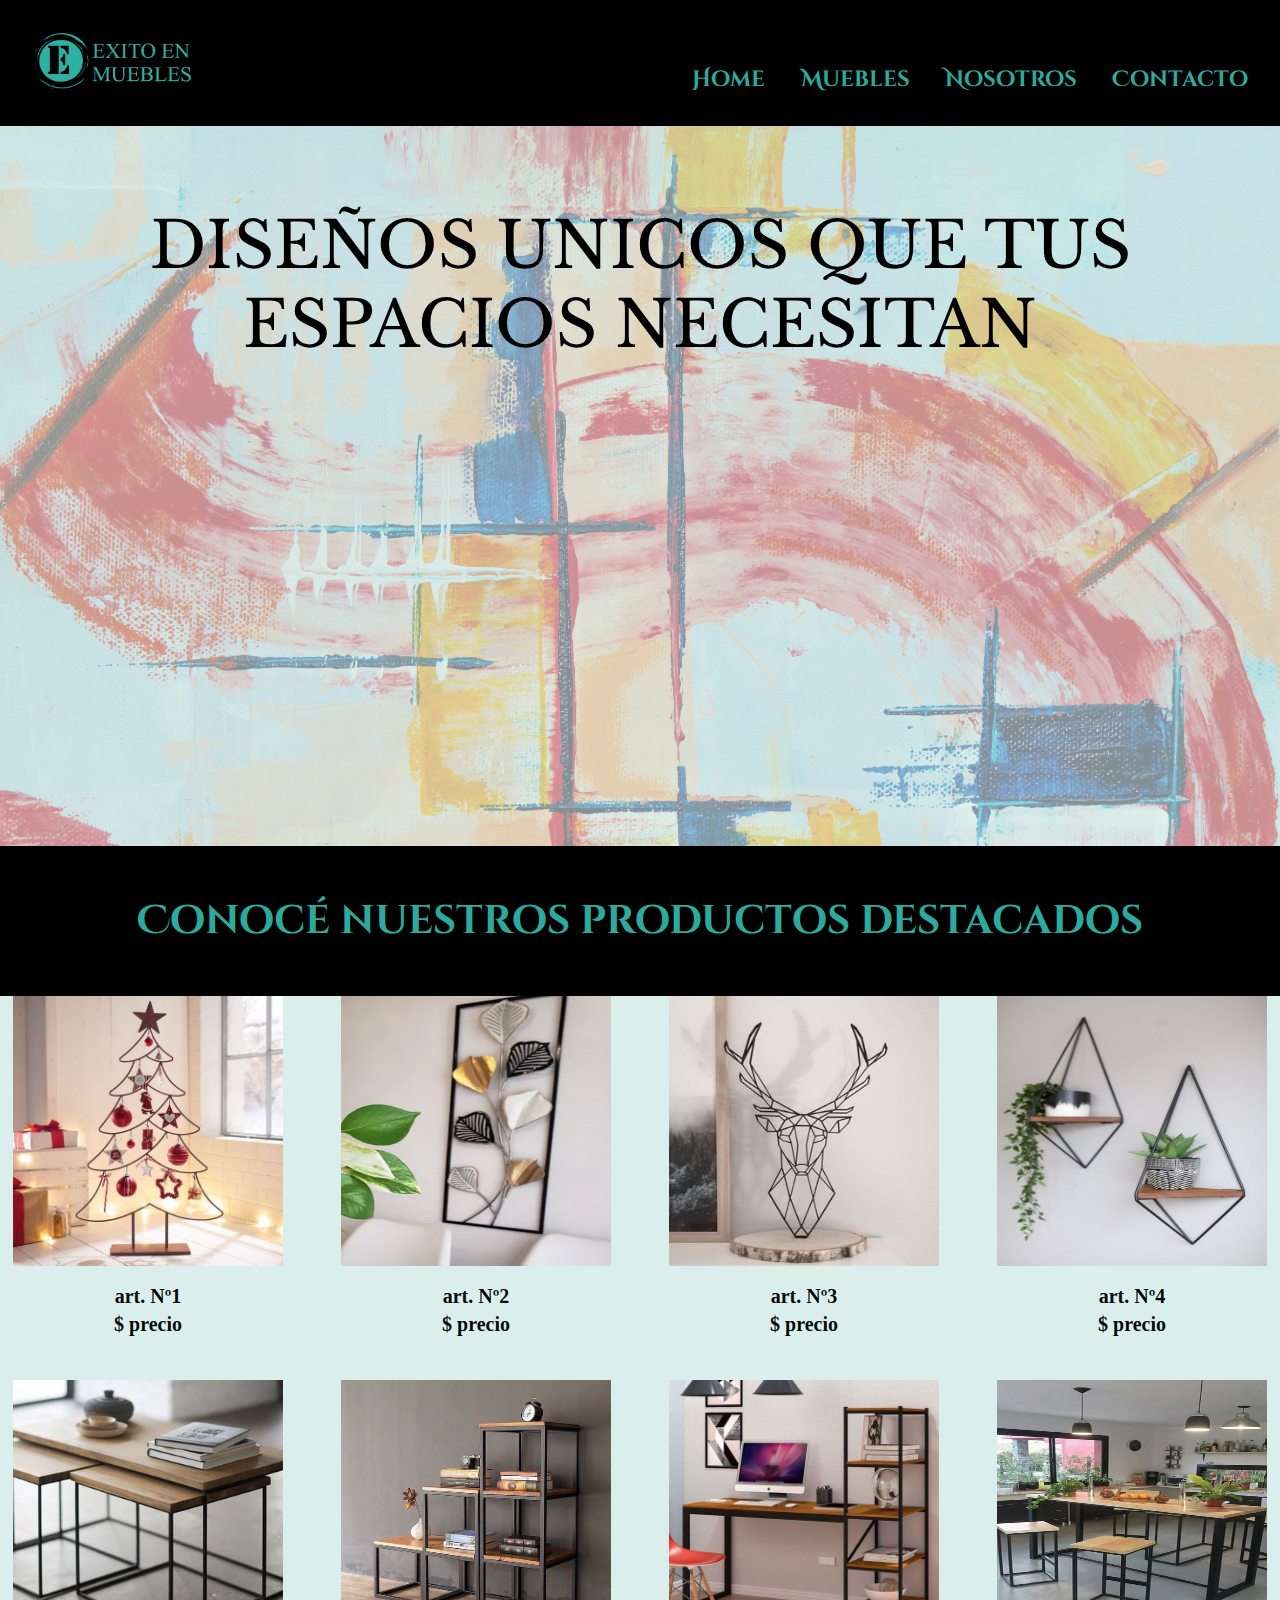
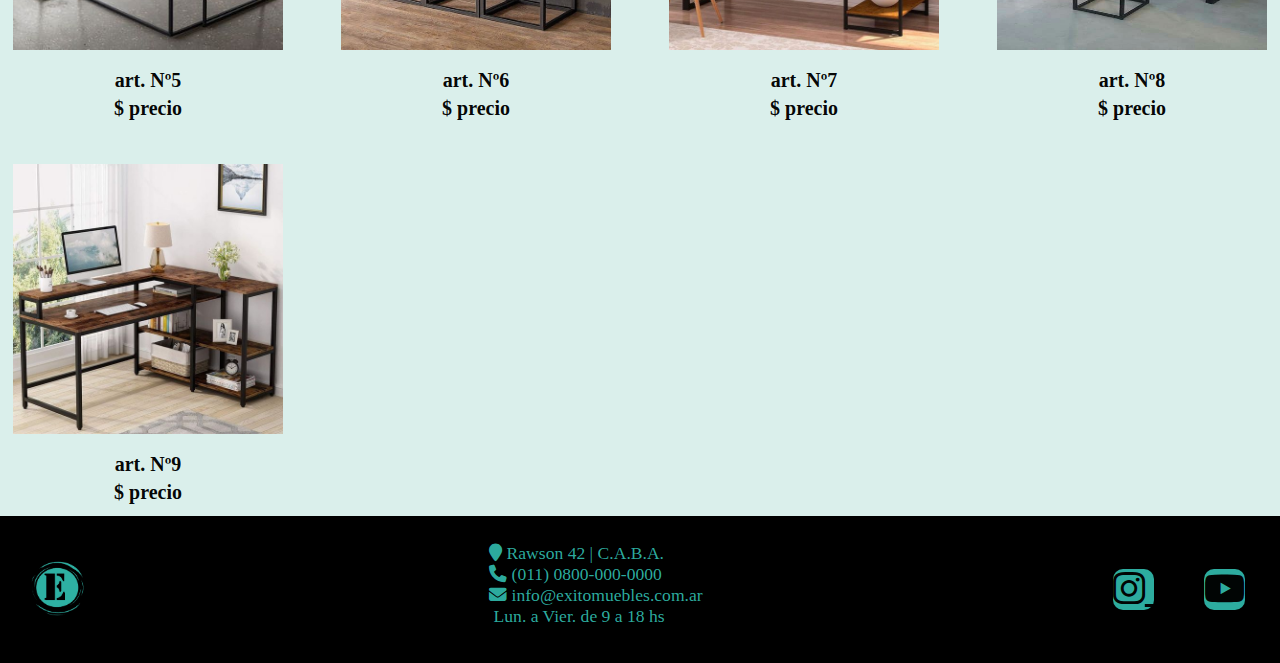
<file: index.html>
<!DOCTYPE html>
<html lang="en">
  <head>
    <meta charset="UTF-8" />
    <meta name="viewport" content="width=device-width, initial-scale=1.0" />
   
    <link rel="preconnect" href="https://fonts.googleapis.com" />
    <link rel="preconnect" href="https://fonts.gstatic.com" crossorigin />
   

    <!--favicon-->
    <link rel="icon" href="img/LogoRos.png" />
    <!--iconos redes -->
    <link
      rel="stylesheet"
      href="https://cdnjs.cloudflare.com/ajax/libs/font-awesome/6.1.0/css/all.min.css"
    />

    <!--fuente-->
    <link
      href="https://fonts.googleapis.com/css2?family=Libre+Caslon+Text:ital,wght@0,400;0,700;1,400&display=swap"
      rel="stylesheet"
    />
    <link
      href="https://fonts.googleapis.com/css2?family=Cinzel+Decorative&family=Libre+Caslon+Text:ital,wght@0,400;0,700;1,400&family=Vollkorn+SC:wght@900&display=swap"
      rel="stylesheet"
    />
    <link
      href="https://fonts.googleapis.com/css2?family=Libre+Baskerville:ital,wght@0,400;0,700;1,400&display=swap"
      rel="stylesheet"
    />
    <!--icono de hamburg -->
    <link
      rel="stylesheet"
      href="https://cdn.jsdelivr.net/npm/bootstrap-icons@1.11.3/font/bootstrap-icons.min.css"
    />

    <!--CSS-->
    <link rel="stylesheet" href="css/estyle.css" />
    
    <title>HomeExitoMuebles</title>
  </head>
  <body>
    <header class="header">
      <div class="header_logo">
        <img src="./img/LogoRos.jpg" alt="logo" />
      </div>

      <!--boton de abrir menu desplegable-->
      <button id="abrir" class="abrir-menu"><i class="bi bi-list"></i></button>
      <nav class="nav" id="nav">
        <!--lista desplegable de 4 secciones-->

        <!--botn de cerrar menu desplegable-->

        <button class="cerrar-menu" id="cerrar">
          <i class="bi bi-x-square"></i>
        </button>
        <ul class="nav-list">
          <li><a href="index.html" target="_blank"> Home </a></li>
                   <li><a href="pages/muebles.html"> Muebles</a></li>
          <li><a href="pages/nosotros.html"> Nosotros</a></li>
          <li><a href="pages/contacto.html"> Contacto</a></li>
        </ul>
      </nav>
    </header>

    <main>
      <div class="main_titulo">
        <p>DISEÑOS UNICOS QUE TUS ESPACIOS NECESITAN</p>
        <img src="./img/exito.jpg" alt="logo" />
      </div>

      <h2>Conocé nuestros productos destacados</h2>

      <!--imagenes de productos destacados-->
     
        
        <div  class="main_galeria">

          <div class="main_galeria_card">
            <img src="./img/indexNav.jpg" alt="Imagen " />
            <p>art. Nº1</p>
            <p>$ precio</p>
          </div>

          <div class="main_galeria_card">
            <img src="./img/indexDec.png" alt="Imagen " />
            <p>art. Nº2</p>
            <p>$ precio</p>
          </div>

          <div class="main_galeria_card">
            <img src="./img/deco.jpg" alt="Imagen" />
            <p>art. Nº3</p>
            <p>$ precio</p>
          </div>

          <div class="main_galeria_card">
            <img src="./img/repisas1(1).jpg" alt="Imagen" />
            <p>art. Nº4</p>
            <p>$ precio</p>
          </div>

          <div class="main_galeria_card">
            <img src="./img/mesita(1).jpg" alt="Imagen" />
            <p>art. Nº5</p>
            <p>$ precio</p>
          </div>

          <div class="main_galeria_card">
            <img src="./img/org1(5).jpg" alt="Imagen" />
            <p>art. Nº6</p>
            <p>$ precio</p>
          </div>

          <div class="main_galeria_card">
            <img src="./img/escritorios(1).jpg" alt="Imagen" />
            <p>art. Nº7</p>
            <p>$ precio</p>
          </div>

          <div class="main_galeria_card">
            <img src="./img/mesa1(5).jpg" alt="Imagen" />
            <p>art. Nº8</p>
            <p>$ precio</p>
          </div>

          <div class="main_galeria_card">
            <img src="./img/escritorios(2).jpg" alt="escritorio"/>
            <p>art. Nº9</p>
            <p>$ precio</p>
          </div>
        
      </div>
    </main>

   
    <footer class="footer">
      <!--logo-->
      <div class="footer_logo">
        <img src="./img/LogoCat.jpg" alt="logo" />
      </div>

      <div class="footer_data">
        <div><i class="fa fa-map-marker"></i> Rawson 42 | C.A.B.A.</div>
        <div><i class="fa fa-phone"></i> (011) 0800-000-0000</div>
        <div><i class="fa fa-envelope"></i> info@exitomuebles.com.ar</div>
        <div><i class="fa fa-clock-o"></i> Lun. a Vier. de 9 a 18 hs</div>
      </div>

      <div class="footer_iconos">
        <a href="https://www.instagram.com" target="_blank">
          <i class="boton-red-social fab fa-instagram"></i>
        </a>

        <a href="https://www.youtube.com" target="_blank">
          <i class="boton-red-social fab fa-youtube"></i>
        </a>
      </div>
    </footer>
    <script src="./js/main.js"></script>
  </body>
</html>
</file>
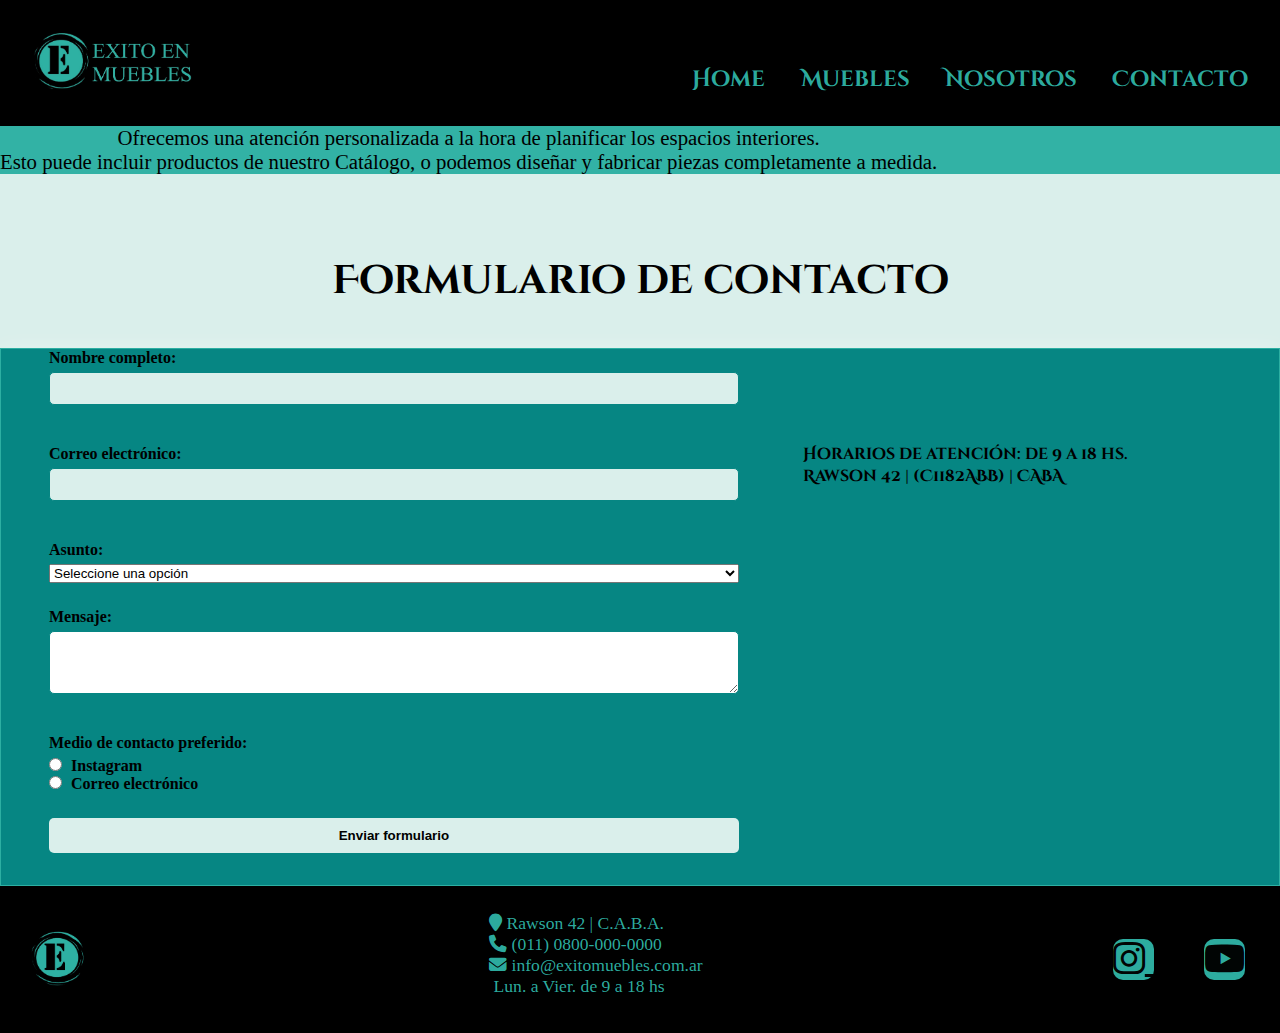
<file: pages/contacto.html>
<!DOCTYPE html>
<html lang="en">
  <head>
    <meta charset="UTF-8" />
    <meta name="viewport" content="width=device-width,initial-scale=1.0" />

    <link rel="preconnect" href="https://fonts.googleapis.com" />
    <link rel="preconnect" href="https://fonts.gstatic.com" crossorigin />
    
    <!--favicon-->
    <link rel="icon" href="../img/LogoRos.png" />
    <!--iconos redes -->
    <link
      rel="stylesheet"
      href="https://cdnjs.cloudflare.com/ajax/libs/font-awesome/6.1.0/css/all.min.css"
    />

     <!--fuente-->
     <link
     href="https://fonts.googleapis.com/css2?family=Libre+Caslon+Text:ital,wght@0,400;0,700;1,400&display=swap"
     rel="stylesheet"
   />
   <link
     href="https://fonts.googleapis.com/css2?family=Cinzel+Decorative&family=Libre+Caslon+Text:ital,wght@0,400;0,700;1,400&family=Vollkorn+SC:wght@900&display=swap"
     rel="stylesheet"
   />
   <link
     href="https://fonts.googleapis.com/css2?family=Libre+Baskerville:ital,wght@0,400;0,700;1,400&display=swap"
     rel="stylesheet"
   />
    <!--icono de hamburg -->
   <link
   rel="stylesheet"
   href="https://cdn.jsdelivr.net/npm/bootstrap-icons@1.11.3/font/bootstrap-icons.min.css"
 />

 <!--CSS-->
 <link rel="stylesheet" href="../css/estyle.css" />

    <title>Contacto</title>
  </head>
  <body>

      <header class="header">
      <div class="header_logo">
        <img src="../img/LogoRos.jpg" alt="logo" />
      </div>

    <!--boton de abrir menu desplegable-->
    <button id="abrir" class="abrir-menu"><i class="bi bi-list"></i></button>
    <nav class="nav" id="nav">
      <!--lista desplegable de 4 secciones-->

      <!--botn de cerrar menu desplegable-->

      <button class="cerrar-menu" id="cerrar">
        <i class="bi bi-x-square"></i>
      </button>
      <ul class="nav-list">
          <li><a href="../index.html" target="_blank"> Home </a></li>
          <li><a href="./muebles.html">Muebles </a></li>
          <li><a href="./nosotros.html">Nosotros</a></li>
          <li><a href="./contacto.html">Contacto</a></li>
        </ul>
      </nav>
    </header>

    <main>
      <div class="main_ofrecemos">
        <p>
          Ofrecemos una atención personalizada a la hora de planificar los
          espacios interiores.
          <br />
          Esto puede incluir productos de nuestro Catálogo, o podemos diseñar y
          fabricar piezas completamente a medida.
        </p>
      </div>

     
<h1>Formulario de contacto</h1>
      <div class="container">
        
        
        <form id="FormularioContacto" onsubmit="return validarFormulario()">
           
          <div class="datos">
                <label for="nombre" class="form-label">Nombre completo:</label>
                <input type="text" class="form-control" id="nombre" name="nombre" required>
                <span class="error" id="errorNombre"></span>
            </div>

            <div class="datos">
                <label for="email" class="form-label">Correo electrónico:</label>
                <input type="email" class="form-control" id="email" name="email" required>
                <span class="error" id="errorEmail"></span>
            </div>

            <div class="datos">
                <label for="asunto" class="form-label">Asunto:</label>
                <select class="form-select" id="asunto" name="asunto" required>
                    <option value="">Seleccione una opción</option>
                    <option value="consulta">Consulta</option>
                    <option value="sugerencia">Sugerencia</option>
                    <option value="reclamo">Reclamo</option>
                </select>
                <span class="error" id="errorAsunto"></span>
            </div>

            <div class="datos">
                <label for="mensaje" class="form-label">Mensaje:</label>
                <textarea class="form-control" id="mensaje" name="mensaje" rows="3" required></textarea>
                <span class="error" id="errorMensaje"></span>
            </div>

            <div class="datos">
                <label for="medioContacto" class="form-label">Medio de contacto preferido:</label>
                <div class="form-check">
                    <input type="radio" class="form-check-input" id="medioContacto" name="medioContacto" value="medioContacto" required>
                    <label class="form-check-label" for="medioContacto">Instagram</label>
                </div>
                <div class="form-check">
                    <input type="radio" class="form-check-input" id="correoElectronico" name="medioContacto" value="correoElectronico" required>
                    <label class="form-check-label" for="correoElectronico">Correo electrónico</label>
                </div>
                <span class="error" id="errorMedioContacto"></span>
            </div>

            <button type="submit" class="btn btn-primary">Enviar formulario</button>

        </form>
        <div class="mapa">
          <p>Horarios de atención: de 9 a 18 hs.
          <br />
              Rawson 42 | (C1182ABB) | CABA
          <br />
         </p>
          
          <iframe
            src="https://www.google.com/maps/embed?pb=!1m18!1m12!1m3!1d3283.669142462972!2d-58.42819592425937!3d-34.61252697295115!2m3!1f0!2f0!3f0!3m2!1i1024!2i768!4f13.1!3m3!1m2!1s0x95bcca5dac9e0bbb%3A0x2ab5770a320fb2b2!2sRawson%2042%2C%20C1182ABB%20CABA!5e0!3m2!1ses-419!2sar!4v1702290011532!5m2!1ses-419!2sar"
            width="400"
          height="300"
          style="border: 0"
            allowfullscreen=""
            loading="lazy"
            referrerpolicy="no-referrer-when-downgrade"
          ></iframe>
        </div>
        

      </div>

      

    </main>

    
    <footer class="footer">
      <!--logo-->
      <div class="footer_logo">
        <img src="../img/LogoCat.jpg" alt="logo" />
      </div>

      <div class="footer_data">
        <div><i class="fa fa-map-marker"></i> Rawson 42 | C.A.B.A.</div>
        <div><i class="fa fa-phone"></i> (011) 0800-000-0000</div>
        <div><i class="fa fa-envelope"></i> info@exitomuebles.com.ar</div>
        <div><i class="fa fa-clock-o"></i> Lun. a Vier. de 9 a 18 hs</div>
      </div>

      <div class="footer_iconos">
        <a href="https://www.instagram.com" target="_blank">
          <i class="boton-red-social fab fa-instagram"></i>
        </a>

        <a href="https://www.youtube.com" target="_blank">
          <i class="boton-red-social fab fa-youtube"></i>
        </a>
      </div>
    </footer>
    <script src="../js/main.js"></script>
  </body>
</html>
</file>
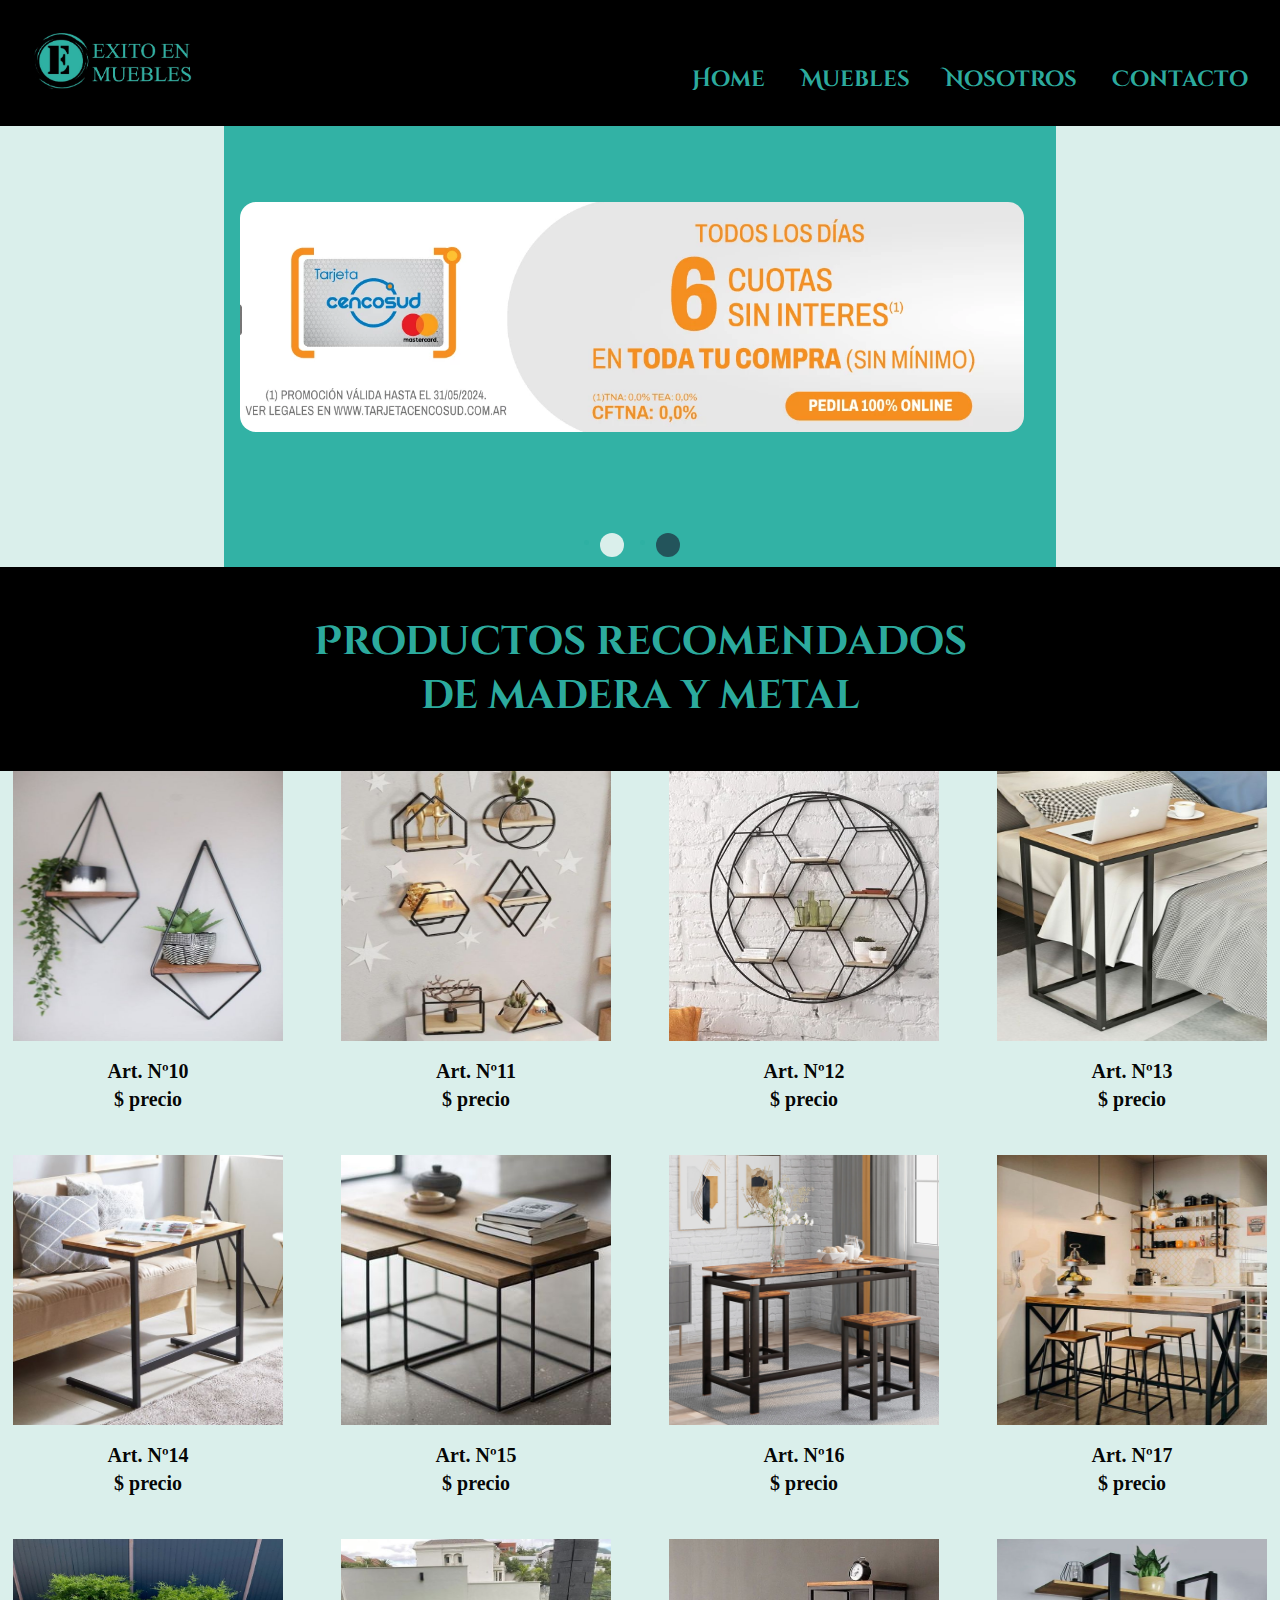
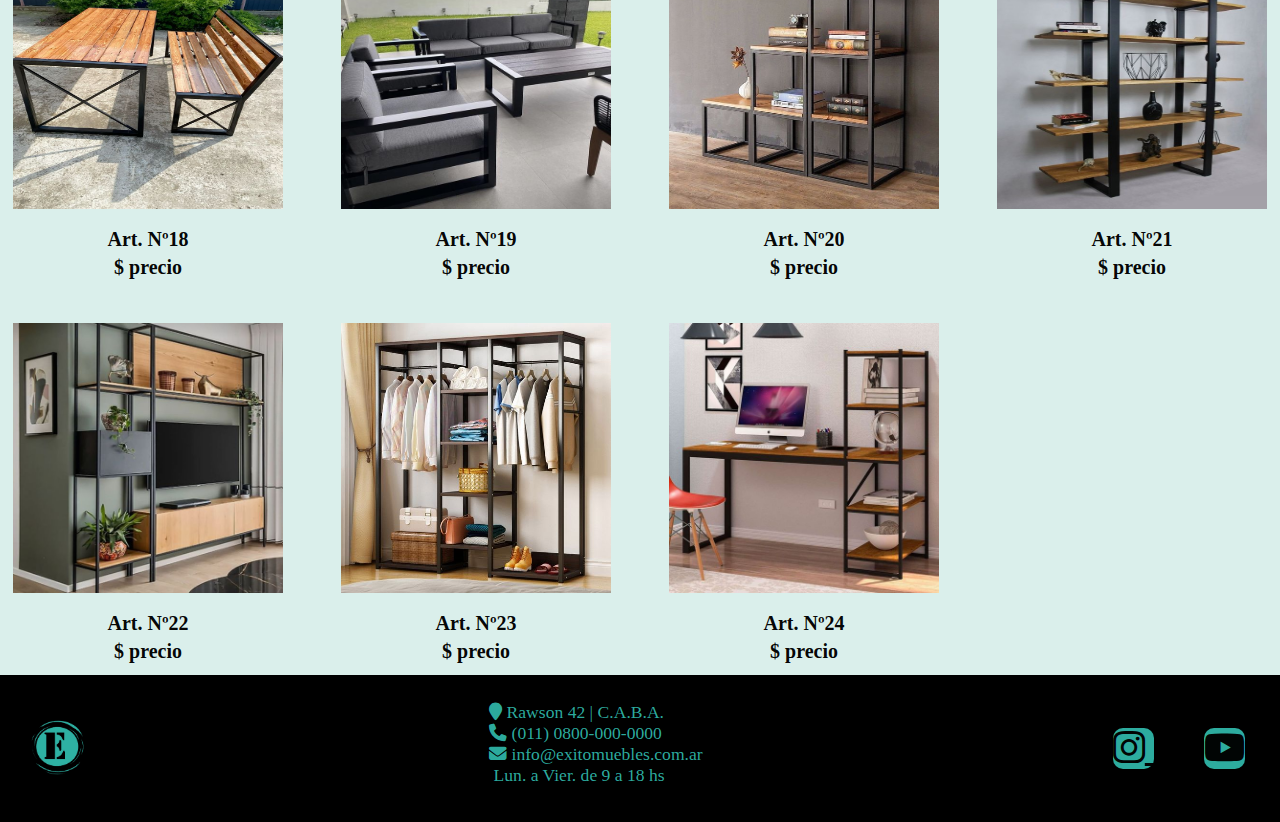
<file: pages/muebles.html>
<!DOCTYPE html>
<html lang="en">
  <head>
    <meta charset="UTF-8" />
    <meta name="viewport" content="width=device-width,initial-scale=1.0" />

    <link rel="preconnect" href="https://fonts.googleapis.com" />
    <link rel="preconnect" href="https://fonts.gstatic.com" crossorigin />

    <!--favicon-->
    <link rel="icon" href="../img/LogoRos.png" />
    <!--iconos redes -->
    <link
      rel="stylesheet"
      href="https://cdnjs.cloudflare.com/ajax/libs/font-awesome/6.1.0/css/all.min.css"
    />

    <!--fuente-->
    <link
      href="https://fonts.googleapis.com/css2?family=Libre+Caslon+Text:ital,wght@0,400;0,700;1,400&display=swap"
      rel="stylesheet"
    />
    <link
      href="https://fonts.googleapis.com/css2?family=Cinzel+Decorative&family=Libre+Caslon+Text:ital,wght@0,400;0,700;1,400&family=Vollkorn+SC:wght@900&display=swap"
      rel="stylesheet"
    />
    <link
      href="https://fonts.googleapis.com/css2?family=Libre+Baskerville:ital,wght@0,400;0,700;1,400&display=swap"
      rel="stylesheet"
    />
    <!--icono de hamburg -->
    <link
      rel="stylesheet"
      href="https://cdn.jsdelivr.net/npm/bootstrap-icons@1.11.3/font/bootstrap-icons.min.css"
    />

    <!--CSS-->
    <link rel="stylesheet" href="../css/estyle.css" />

    <title>Muebles</title>
  </head>
  <body>
    <header class="header">
      <div class="header_logo">
        <img src="../img/LogoRos.jpg" alt="logo" />
      </div>

      <!--boton de abrir menu desplegable-->
      <button id="abrir" class="abrir-menu"><i class="bi bi-list"></i></button>
      <nav class="nav" id="nav">
        <!--lista desplegable de 4 secciones-->

        <!--botn de cerrar menu desplegable-->

        <button class="cerrar-menu" id="cerrar">
          <i class="bi bi-x-square"></i>
        </button>
        <ul class="nav-list">
          <li><a href="../index.html" target="_blank"> Home </a></li>
          <li><a href="./muebles.html">Muebles </a></li>
          <li><a href="./nosotros.html">Nosotros</a></li>
          <li><a href="./contacto.html">Contacto</a></li>
        </ul>
      </nav>
    </header>

    <main>
      
      <div class="carrousel">
        <div class="grande">
          <img src="../img/promo1.png" alt="img 1" class="img" />
          <img src="../img/promo2.png" alt="img 2" class="img"/>
        </div>

        <ul class="puntos">
          <li class="punto activo"></li>
          <li class="punto "></li>
        </ul>
      </div>

      <h2> Productos recomendados <br/>de madera y metal </h2>

      <div class="main_galeria">
        <div class="main_galeria_card">
          <img src="../img/repisas1(1).jpg" alt="repisa" />

          <p>Art. Nº10</p>
          <p>$ precio</p>
        </div>

        <div class="main_galeria_card">
          <img src="../img/repisas1(2).jpg" alt="repisa" />
          <p>Art. Nº11</p>
          <p>$ precio</p>
        </div>

        <div class="main_galeria_card">
          <img src="../img/repisas1(3).jpg" alt="repisa" />
          <p>Art. Nº12</p>
          <p>$ precio</p>
        </div>

        <div class="main_galeria_card">
          <img src="../img/mesita(3).jpg" alt="mesita" />
          <p>Art. Nº13</p>
          <p>$ precio</p>
        </div>

        <div class="main_galeria_card">
          <img src="../img/mesita(2).jpg" alt="mesita" />
          <p>Art. Nº14</p>
          <p>$ precio</p>
        </div>

        <div class="main_galeria_card">
          <img src="../img/mesita(1).jpg" alt="mesa ratona" />
          <p>Art. Nº15</p>
          <p>$ precio</p>
        </div>

        <div class="main_galeria_card">
          <img src="../img/mesa1(1).png" alt="mesa" />
          <p>Art. Nº16</p>
          <p>$ precio</p>
        </div>

        <div class="main_galeria_card">
          <img src="../img/mesa1(4).jpg" alt="mesa" />
          <p>Art. Nº17</p>
          <p>$ precio</p>
        </div>

        <div class="main_galeria_card">
          <img src="../img/mesa1(2).jpg" alt="mesa con banco" />
          <p>Art. Nº18</p>
          <p>$ precio</p>
        </div>

        <div class="main_galeria_card">
          <img
            src="../img/silllon(1).jpg"
            alt="sillones y mesa ratona de exterior"
          />
          <p>Art. Nº19</p>
          <p>$ precio</p>
        </div>

        <div class="main_galeria_card">
          <img src="../img/org1(5).jpg" alt="estante" />
          <p>Art. Nº20</p>
          <p>$ precio</p>
        </div>

        <div class="main_galeria_card">
          <img src="../img/org1(4).jpg" alt="estante" />
          <p>Art. Nº21</p>
          <p>$ precio</p>
        </div>

        <div class="main_galeria_card">
          <img src="../img/org1.jpg" alt="estante" />
          <p>Art. Nº22</p>
          <p>$ precio</p>
        </div>

        <div class="main_galeria_card">
          <img src="../img/armario.jpg" alt="estante" />
          <p>Art. Nº23</p>
          <p>$ precio</p>
        </div>

        <div class="main_galeria_card">
          <img src="../img/escritorios(1).jpg" alt="escritorio" />
          <p>Art. Nº24</p>
          <p>$ precio</p>
        </div>
      </div>
    </main>

    <footer class="footer">
      <!--logo-->
      <div class="footer_logo">
        <img src="../img/LogoCat.jpg" alt="logo" />
      </div>

      <div class="footer_data">
        <div><i class="fa fa-map-marker"></i> Rawson 42 | C.A.B.A.</div>
        <div><i class="fa fa-phone"></i> (011) 0800-000-0000</div>
        <div><i class="fa fa-envelope"></i> info@exitomuebles.com.ar</div>
        <div><i class="fa fa-clock-o"></i> Lun. a Vier. de 9 a 18 hs</div>
      </div>

      <div class="footer_iconos">
        <a href="https://www.instagram.com" target="_blank">
          <i class="boton-red-social fab fa-instagram"></i>
        </a>

        <a href="https://www.youtube.com" target="_blank">
          <i class="boton-red-social fab fa-youtube"></i>
        </a>
      </div>
    </footer>
    <script src="../js/main.js"></script>
  </body>
</html>
</file>
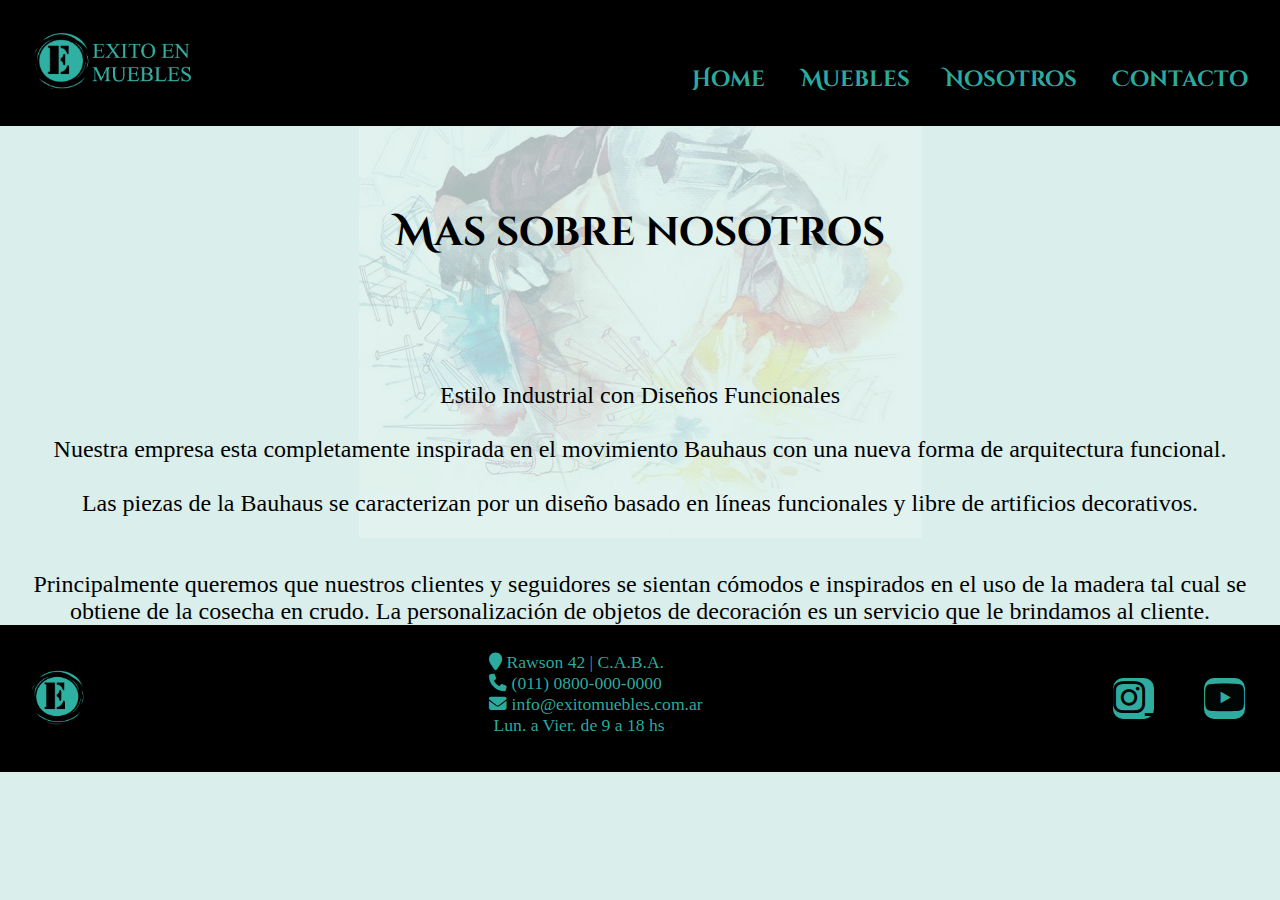
<file: pages/nosotros.html>
<!DOCTYPE html>
<html lang="en">
  <head>
    <meta charset="UTF-8" />
    <meta name="viewport" content="width=device-width,initial-scale=1.0" />

    <link rel="preconnect" href="https://fonts.googleapis.com" />
    <link rel="preconnect" href="https://fonts.gstatic.com" crossorigin />
    
    <!--favicon-->
    <link rel="icon" href="../img/LogoRos.png" />
    <!--iconos redes -->
    <link
      rel="stylesheet"
      href="https://cdnjs.cloudflare.com/ajax/libs/font-awesome/6.1.0/css/all.min.css"
    />

     <!--fuente-->
     <link
     href="https://fonts.googleapis.com/css2?family=Libre+Caslon+Text:ital,wght@0,400;0,700;1,400&display=swap"
     rel="stylesheet"
   />
   <link
     href="https://fonts.googleapis.com/css2?family=Cinzel+Decorative&family=Libre+Caslon+Text:ital,wght@0,400;0,700;1,400&family=Vollkorn+SC:wght@900&display=swap"
     rel="stylesheet"
   />
   <link
     href="https://fonts.googleapis.com/css2?family=Libre+Baskerville:ital,wght@0,400;0,700;1,400&display=swap"
     rel="stylesheet"
   />
    <!--icono de hamburg -->
   <link
   rel="stylesheet"
   href="https://cdn.jsdelivr.net/npm/bootstrap-icons@1.11.3/font/bootstrap-icons.min.css"
 />

 <!--CSS-->
 <link rel="stylesheet" href="../css/estyle.css" />

    <title>Nosotros</title>
  </head>

  <body>
      <header class="header">
      <div class="header_logo">
        <img src="../img/LogoRos.jpg" alt="logo" />
      </div>

     <!--boton de abrir menu desplegable-->
     <button id="abrir" class="abrir-menu"><i class="bi bi-list"></i></button>
     <nav class="nav" id="nav">
       <!--lista desplegable de 4 secciones-->
 
       <!--botn de cerrar menu desplegable-->
 
       <button class="cerrar-menu" id="cerrar">
         <i class="bi bi-x-square"></i>
       </button>
       <ul class="nav-list">
          <li><a href="../index.html" target="_blank"> Home </a></li>
          <li><a href="./muebles.html">Muebles </a></li>
          <li><a href="./nosotros.html">Nosotros</a></li>
          <li><a href="./contacto.html">Contacto</a></li>
        </ul>
      </nav>
    </header>

    <main>
      <section class="main_desarrollo">
        <h1>Mas  sobre  nosotros</h1>
        <br/>
        <p>
          Estilo Industrial con Diseños Funcionales  <br/><br/>
          Nuestra empresa esta completamente inspirada en el movimiento Bauhaus
          con una nueva forma de arquitectura funcional.
          <br/>
          <br/>
          Las piezas de la Bauhaus se caracterizan por un diseño basado en líneas funcionales y libre de artificios decorativos.<br/>
          <br/>
          <br/>Principalmente queremos que nuestros clientes y seguidores se sientan cómodos e inspirados en el uso de la madera tal cual se obtiene de la cosecha en crudo. La personalización de objetos de decoración es un servicio que le brindamos al cliente.
        </p>
        <img src="../img/im.jpg" alt="img"/>
      </section>
    </main>
    
    <footer class="footer">
      <!--logo-->
      <div class="footer_logo">
        <img src="../img/LogoCat.jpg" alt="logo" />
      </div>

      <div class="footer_data">
        <div><i class="fa fa-map-marker"></i> Rawson 42 | C.A.B.A.</div>
        <div><i class="fa fa-phone"></i> (011) 0800-000-0000</div>
        <div><i class="fa fa-envelope"></i> info@exitomuebles.com.ar</div>
        <div><i class="fa fa-clock-o"></i> Lun. a Vier. de 9 a 18 hs</div>
      </div>

      <div class="footer_iconos">
        <a href="https://www.instagram.com" target="_blank">
          <i class="boton-red-social fab fa-instagram"></i>
        </a>

        <a href="https://www.youtube.com" target="_blank">
          <i class="boton-red-social fab fa-youtube"></i>
        </a>
      </div>
    </footer>
    <script src="../js/main.js"></script>
  </body>
</html>
</file>
<file: css/estyle.css>
* {
  margin: 0;
  padding: 0;
  box-sizing: border-box;
}

body {
  background-color: #daefeb;
}

.header {
  display: flex;
  align-items: center;
  gap: 2em;
  justify-content: space-between;
  background-color: #000000;
  padding: 2em;
  font-family: sans-serif;
}

.header_logo img {
  max-width: 10em;
  border-radius: 10px;
}

.nav-list {
  align-items: center;
  list-style: none;
  text-decoration: none;
  display: flex;
  gap: 2.2em;
  margin-top: 2em;
}
.nav-list li a {
  list-style-type: none;
  text-decoration: none;
  color: rgba(46, 176, 163, 0.978);
  font-size: 1.4em;
  font-family: "Cinzel Decorative", serif;
  font-weight: bold;
}
.nav-list li :hover {
  background-color: #daefeb;
  color: #000000;
  border-radius: 5px;
  transition: 0.2s;
}

.abrir-menu,
.cerrar-menu {
  display: none;
}

/*----------------GALERIA IMAGENES------------------------------- */
.main {
  display: flex;
  gap: 2em;
}

.main_titulo {
  display: flex;
  position: relative; /* Posicionar el elemento relativamente */
  height: 80vh; /* Altura del contenedor */
  background-size: cover; /* Cubrir toda el área del contenedor */
  background-position: center; /* Posicionar la imagen en el centro */
  text-align: center;
  overflow: hidden;
}
.main_titulo p {
  align-items: center;
  margin-top: 5rem;
  gap: 2rem;
  width: 100vw;
  background-size: cover;
  background-position: center;
  font-family: "Libre Baskerville", serif;
  font-size: 4em;
  text-align: center;
  color: #000000;
}

.main_titulo img {
  position: absolute;
  top: 0;
  max-width: 100%;
  height: auto;
  z-index: -1;
  opacity: 0.4; /* Opacidad de la imagen (entre 0 y 1) */
}

.main_galeria {
  color: rgba(0, 0, 0, 0.978);
  display: flex;
  flex-wrap: wrap;

  display: grid;
  gap: 2rem;
  grid-auto-rows: 22rem;
  grid-template-columns: repeat(auto-fill, minmax(15rem, 1fr));
  text-align: center;
}

.main_galeria_card p {
  font-size: 1.25rem;
  text-align: center;
  width: 100%;
  margin: 5px 0;
  font-weight: bold;
}

.main_galeria_card img {
  width: 270px;
  height: 270px;
  margin-bottom: 10px; /* Agrega espacio debajo de la imagen */
}
.main_galeria_card img:hover {
  transform: scale(1.1);
  transition: 0.5s;
}

/*--------------------------------footer--------------------------------------*/
.footer {
  padding: 1rem 0;
  display: flex;
  justify-content: space-between;
  align-items: center;
  background-color: #000000;
  color: rgba(46, 176, 163, 0.978);
}
.footer_logo {
  gap: 2rem;
  margin: 25px;
}
.footer_logo img {
  max-width: 4rem;
  border-radius: 10px;
}
.footer_data {
  font-size: 1.1rem;
  margin-bottom: 0.5rem;
}
.footer_iconos {
  color: #daefeb;
  padding: 10px;
}

.footer_iconos a {
  font-size: 2.3rem;
  margin: 25px;
  background: rgba(46, 176, 163, 0.978);
  border-radius: 10px;
  color: rgba(0, 0, 0, 0.978);
}
.footer_iconos a:hover {
  background-color: #daefeb;
  transition: 0.2s;
}

/*----------------------------h1 de las paginas------------------------------------*/
h1 {
  align-items: center;
  margin-top: 5rem;
  gap: 2rem;
  width: 100vw;
  margin-bottom: 1em;
  background-size: cover;
  background-position: center;
  font-family: "Cinzel Decorative", serif;
  font-size: 2.5rem;
  text-align: center;
}

h2 {
  text-align: center;
  align-items: center;

  background-color: black;
  color: rgba(46, 176, 163, 0.978);
  font-family: "Cinzel Decorative", serif;
  font-size: 2.5em;
  padding: 3rem;
  width: 100%;
}
/*---------------------------PAGINA NOSOTROS-----------------------------------*/

.main_desarrollo {
  gap: 2rem;
  display: flex;
  flex-direction: column;
  justify-content: center;
  align-items: center;
  overflow: hidden;
  font-size: 1rem;
  text-align: center;
  color: #000000;
}
.main_desarrollo p {
  text-align: center;
  width: 100%;
  height: 100%;
  font-size: 1.5em;
}
.main_desarrollo img {
  position: absolute;
  top: 0;
  max-width: 100%;
  height: auto;
  z-index: -1;
  opacity: 0.2;
}

/*-------------------Pagina contacto---------------------------------*/
.main_ofrecemos {
 
  display: flex;
  background-color: rgba(46, 176, 163, 0.978);
  gap: 1em;
}
.main_ofrecemos p {
  font-size: 1.3em;
  text-align: center;
}

.FormularioContacto{
   padding: 1em;
}

.container {
  display: flex;
  align-items: center;
 width: 100%;
  border: 1px solid rgba(46, 176, 163, 0.978);
  
  background-color: #068683;
  box-shadow: 0 0 20px rgba(255, 255, 255, 0.3) ;
  gap: 2em;
  font-weight: bold;
}
.mapa {

  width: 40em;
  margin: 0 auto;
    padding: 2em;
  font-size: 30px;
  overflow: hidden;
  font-size: 1em;
  gap: 1em;
}
.mapa p{
  font-family: "Cinzel Decorative", serif;
}




form {
  display: flex; /* Make the form elements horizontal */
  flex-direction: column; /* Stack elements vertically */
  width: 70%; /* Form takes up half the width */
  margin: 0 auto; /* Center the form horizontally */
  margin-left: 3em;
  margin-bottom: 2em;
}
.datos {
  display: flex;
  flex-direction: column;
  margin-bottom: 15px;
}

.form-label {
  display: block;
  margin-bottom: 5px;
}
.form-control {
  width: 100%;
  padding: 8px;
  border: 1px solid #068683;
  border-radius: 5px;
  margin-bottom: 15px;
}
.form-check-input {
  margin-right: 5px;
  cursor: pointer;
}
.error {
  color: red;
  margin-bottom: 10px;
}

button {
  background-color: #daefeb;
  color: #000000;
  padding: 10px 20px;
  border: none;
  border-radius: 5px;
  cursor: pointer;
  font-weight: bold;
  gap:1em ;
}
input{
  background-color: #daefeb;;
}

@media (max-width: 900px) {
  .container {
    display: flex;
    flex-direction: column;
      width: 70%;
      
      margin: 0 auto;
  }
  .mapa{
    position: relative;
  }
  .form-control {
      width: 95%;
  }

  .form-check {
      flex-direction: column;
      align-items: flex-start;
  }

  .form-check-label {
      margin-bottom: 5px;
  }
}

@media (max-width: 550px) {
  
  .container {
          width: 100%;
    font-size: 20px;
    margin: 0 auto;
  }
  .form-label {
      font-size: 14px;
  }

  .form-control {
      font-size: 14px;
  }

  button {
      font-size: 14px;
      padding: 8px 15px;
      cursor: pointer;
  }
}



/*************************pagina muebles, carrousel*********************/

.carrousel {
 
   width: 65%;
   max-width: 100em;
   margin-right: 10px;
  color:  #000000;
  transition: all 0.4s ease;
  background-color:rgba(46, 176, 163, 0.978);
  overflow: hidden;
  margin: 0 auto;
  
  }

.carrousel .grande {
  
  width: 200%;
  display: flex;
  flex-flow: row nowrap;
  justify-content: space-between;
  align-items: center;
  transition: all 0.4s ease;
  border-radius: 1em;
  padding: 1em;
  transition: all 0.5s ease;
  transform: translateX(0%);
}

.carrousel .img {
  width: calc( 100% / 2 - 2em);
  min-height: 8vh;
  transition: all 0.4s ease;
  border-radius: 1em;
}

.carrousel .puntos {
  width: 100%;
 
  padding: 0.6em;
  display: flex;
  flex-flow: row nowrap;
  justify-content: center;
  align-items: center;
}

.carrousel .punto {
  width: 1.5em;
  height: 1.5em;
  margin: 1em 1em 0;

  transition: all 0.4s ease;
  border-radius: 1em;
  background-color: rgba(35, 82, 89, 0.978);
  cursor: pointer;
}

.carrousel .punto.activo {
  background-color: #daefeb;
}
.carrousel .punto.activo::marker {
  color:rgba(46, 176, 163, 0.978);
} 
.carrousel .punto::marker {
  color:rgba(46, 176, 163, 0.978);
} 

/*****************************dispositivo movil*****************************************************************/
@media screen and (max-width: 600px) {
  .abrir-menu,
  .cerrar-menu {
    display: block;
    border: 0;
    font-size: 1.25em;
    cursor: pointer;
    padding: 1rem;
  }
  .abrir-menu {
    color:#000000;
    background-color: rgba(46, 176, 163, 0.978);
  }
  .cerrar-menu {
    color: #000000;
    background-color: rgba(46, 176, 163, 0.978);
  }
  /*bars_menu*/
  .nav {
    opacity: 0;
    visibility: hidden;
    display: flex;
    flex-direction: column;
    align-items: end;
    gap: 1rem;
    position: absolute;
    top: 0;
    right: 0;
    bottom: 0;
    background-color: rgba(46, 176, 163, 0.978);
    padding: 2em;
    box-shadow: 0 0 0 100vmax rgb(0, 0, 0, 0.5);
  }
  .nav.visible {
    display: flex;
  }
  .nav.visible{
    opacity: 1;
    visibility:visible ;
    z-index: 2;
  }
  

  .nav-list {
    flex-direction: column;
    align-items: center;
  }
  .nav-list li a {
    color: black;
  }
  .nav-list li :hover {
    background-color: #daefeb;

    transition: 0.2s;
  }

  .main_titulo p {
    font-size: 2rem;
  }

  .cerrar-menu {
    display: block;
    position: absolute;
    top: 1rem;
    right: 1rem;
  }
  /*------------h1 y h2 para movil---------------------------- */
  h1,
  h2 {
    font-size: 1.5rem;
    gap: 2em;
  }

  /*------------footer para movil ---------------------------- */
  .footer {
    gap: 2rem;
    flex-direction: column; /* Apilar elementos verticalmente en pantallas pequeñas */
    align-items: center; /* Alinear elementos a la izquierda */
  }

  .footer_logo,
  .footer_data,
  .footer_iconos {
    flex: auto; /* Permitir que las secciones crezcan o se reduzcan proporcionalmente */
  }

  .footer_data div {
    font-size: 1rem; /* Ajusta el tamaño de la fuente para pantallas más pequeñas */
  }
}
</file>
